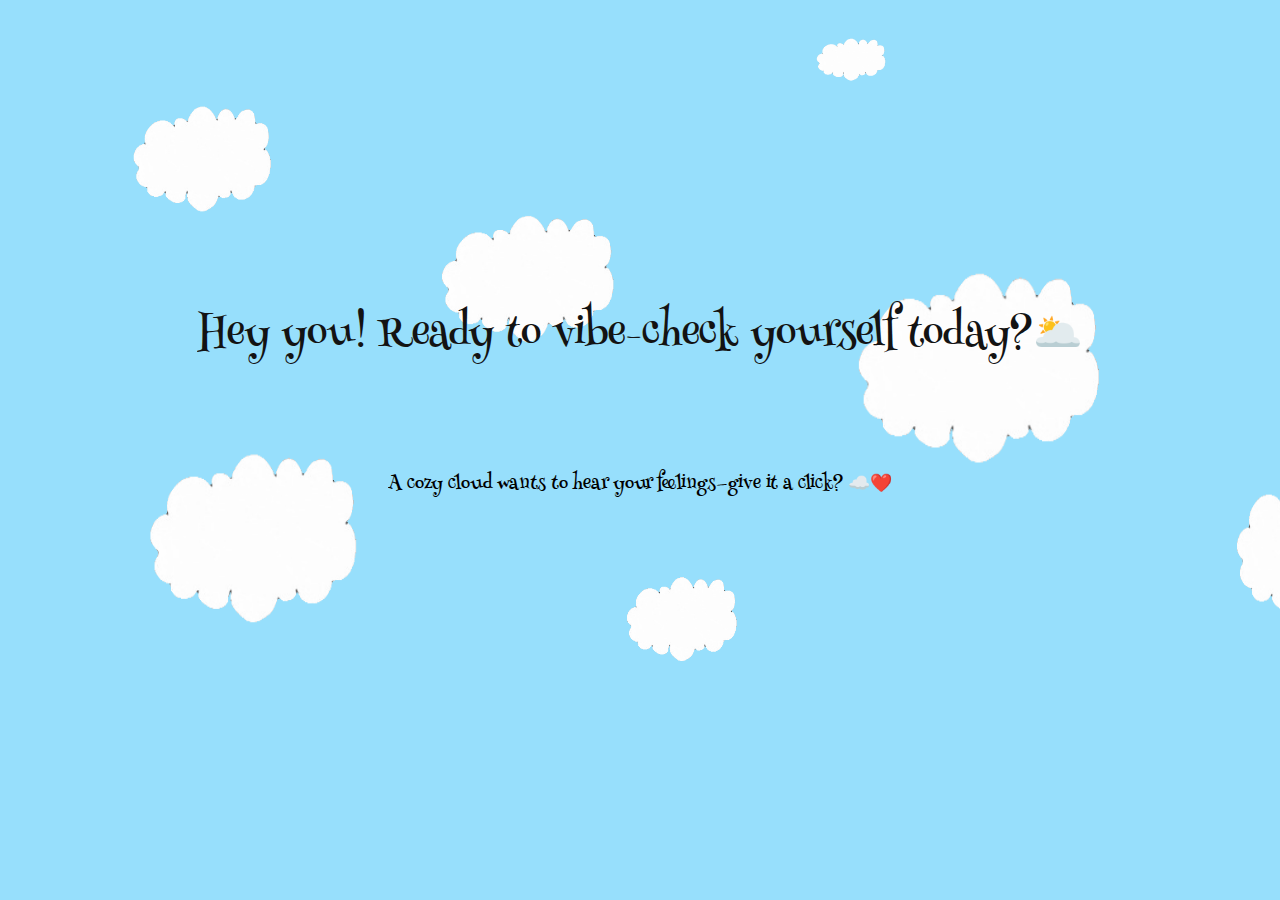
<file: index.html>
<!DOCTYPE html>
<html>
  <head>
    <title>Mood Tracker</title>
    <link href="css/style.css" rel="stylesheet">
    <link href="https://fonts.googleapis.com/css2?family=Henny+Penny&display=swap" rel="stylesheet">
  </head>

  <body>
    <div class = "text">
      <span class = "typewriter">Hey you! Ready to vibe-check yourself today?🌥️</span>
    </div>

    <div class = "hint-text">
      <span class = "typewriter">A cozy cloud wants to hear your feelings—give it a click? ☁️❤️</span>
    </div>
    

    <div class = "cloud" style = "top: 10px; left: 100px;">
      <img src = "images/cloud.gif" width = "200" height = "250">
    </div>
  
    <div class = "cloud" style = "top: 100px; left: 400px;">
      <img src = "images/cloud.gif" width = "250" height = "300">
    </div>
  
    <div class = "cloud" style = "top: 300px; left: 100px;">
      <img src = "images/cloud.gif" width = "300" height = "400">
    </div>
  
    <div class = "cloud" style = "top: 500px; left: 600px;">
      <a href = "pages/mood.html" class = "click-cloud">
        <img src = "images/cloud.gif" alt = "Click me!" width = "160" height = "200">
      </a>
    </div>

    <div class = "cloud" style = "top: 0px; left: 800px;">
      <img src = "images/cloud.gif" width = "100" height = "100">
    </div>

    <div class = "cloud" style = "top: 100px; left: 800px;">
      <img src = "images/cloud.gif" width = "350" height = "450">
    </div>

    <div class = "cloud" style = "top: 30px; left: 1300px;">
      <img src = "images/cloud.gif" width = "200" height = "300">
    </div>
  
    <div class = "cloud" style = "top: 340px; left: 1200px;">
      <img src = "images/cloud.gif" width = "220" height = "350">
    </div>
  </body>
</html>
</file>
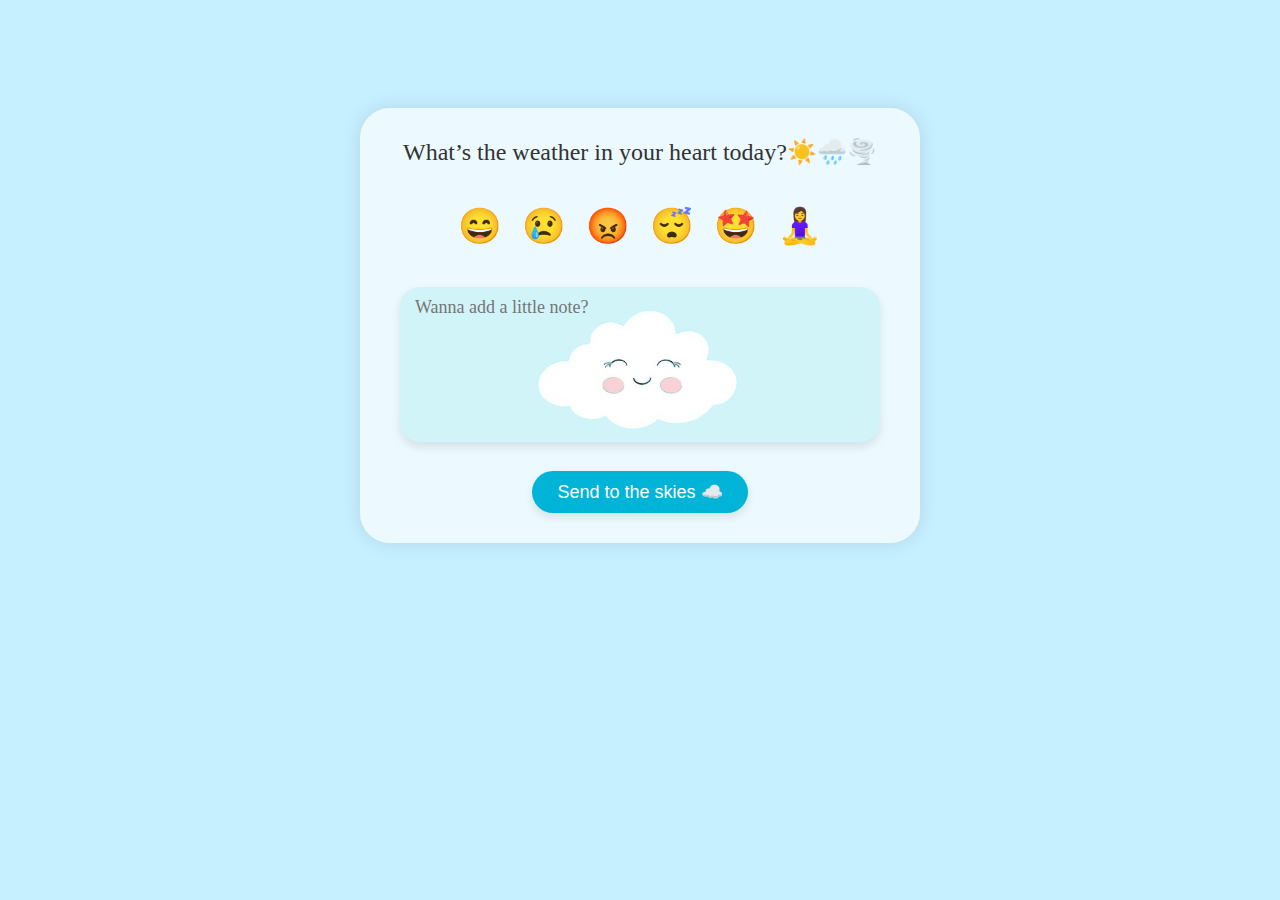
<file: pages/mood.html>
<!DOCTYPE html>
<html>
<head>
   <title>Your Mood!</title> 
   <link href = "../css/style2.css" rel = "stylesheet">
   <link href = "https://fonts.googleapis.com/css2?family=Henny+Penny&display=swap" rel = "stylesheet">
</head>

<body>
    <div class = "container">
        <div class = "heading">
            What’s the weather in your heart today?☀️🌧️🌪️
        </div>

        <div class = "emoji-container">
            <span class = "emoji" title = "happy" data-mood = "happy😄">😄</span>
            <span class = "emoji" title = "sad" data-mood = "sad😢">😢</span>
            <span class = "emoji" title = "angry" data-mood = "angry😡">😡</span>
            <span class = "emoji" title = "sleepy" data-mood = "sleepy😴">😴</span>
            <span class = "emoji" title = "excited" data-mood = "excited🤩">🤩</span>
            <span class = "emoji" title = "calm" data-mood = "calm🧘‍♀️">🧘‍♀️</span>
        </div>

        <textarea class = "input" placeholder = "Wanna add a little note?"></textarea>
        <button class  = "button">Send to the skies ☁️</button>
    </div>
    <div class = "container2 hidden">
        <div class = "logged-mood"></div>
        <div class  ="mood-actions">
            <button class = "edit-button">✏️ Edit</button>
            <button class = "reset-button">🗑️ Reset</button>
        </div>
    </div>

    <script src = "../js/script.js"></script>
</body>
</html>
</file>
<file: css/style.css>
body { 
  font-family: "Henny Penny", system-ui;
  font-size: 40px;
  background-color: #97dffc;
}


.text {
  z-index: 2;
  text-align: center;
  margin-top: 300px;
  color: #131313;
  position: relative;
}

.hint-text {
  font-size: 18px;
  text-align: center;
  margin-top: 70px;
}


.typewriter {
  display: inline-block;
  overflow: hidden;
  white-space: nowrap;
  animation: typewriter 2s steps(20);
}

@keyframes typewriter {
  from {
    width: 0%;
  }
  to {
    width: 100%;
  }
}

.cloud {
  position: absolute;
  z-index: 1;
}

.click-cloud:hover {
   opacity: 0.7;
}
</file>
<file: css/style2.css>
body {
    background-color: #c6efff;
    display: flex;
    flex-direction: row;
    gap: 80px;
    align-items: center;
    justify-content: center;
}

.container {
    background: #ffffffaa;
    padding: 30px;
    border-radius: 30px;
    box-shadow: 0 0 20px rgba(0,0,0,0.1);
    margin-top: 100px;
    text-align: center;
    width: 80%;
    max-width: 500px;
    transition: transform 0.5s ease-in-out;
  }

.container.move-left {
    transform: translateX(-30px);
}

.container2 {
    display: none;
    opacity: 0;
    transition: opacity 0.5s ease;
    height: 350px;
    width: 500px;
    border-radius: 20px;
    text-align: center;
    padding-top: 10px;
    font-size: 18px;
    font-family: inherit;
    box-shadow: 0 5px 10px rgba(0,0,0,0.1);
    margin-top: 100px;
} 

.container2.show {
    display: block;
    opacity: 1;
}

.mood-actions {
    margin-top: 20px;;
}

.mood-actions button {
    background-color: #ff6b6b;
    color: white;
    border: none;
    border-radius: 20px;
    padding: 10px 20px;
    margin: 0 10px;
    cursor: pointer;
    font-size: 16px;
    transition: background-color 0.3s ease;
}

.mood-actions button:hover {
    background-color: #d84343;
}

.heading {
    font-size: 24px;
    margin-bottom: 40px;
    color: #333;
}

.emoji-container {
    display: flex;
    justify-content: center;
    gap: 20px;
    flex-wrap: wrap;
    margin-bottom: 20px;
}

.emoji {
    font-size: 35px;
    cursor: pointer;
    transition: transform 0.2s;
}

.emoji:hover {
    transform: scale(1.4);
}

textarea.input {
    background-image: url('../images/cutecloud.png');
    background-position: center;
    background-size: 300px;
    background-repeat: no-repeat;
    color: #333;
    padding: 15px;
    background-color: rgb(209, 244, 249);

    width: 90%;
    height: 70px;
    border: none;
    border-radius: 20px;
    padding-bottom: 75px;
    padding-top: 10px;
    font-size: 18px;
    font-family: inherit;
    resize: none;
    box-shadow: 0 5px 10px rgba(0,0,0,0.1);
    margin-top: 20px;
    margin-bottom: 20px;
}

.button {
    background-color: #00b4d8;
    color: white;
    border: none;
    margin-top: 5px;
    border-radius: 30px;
    padding: 10px 25px;
    font-size: 18px;
    cursor: pointer;
    box-shadow: 0 4px 10px rgba(0,0,0,0.1);
    transition: background-color 0.3s;
}

.button:hover {
    background-color: #0077b6;
}

.selected {
    transform: scale(1.6);
    border: 2px dashed #555;
    border-radius: 50%;
    padding: 5px;
}
</file>
